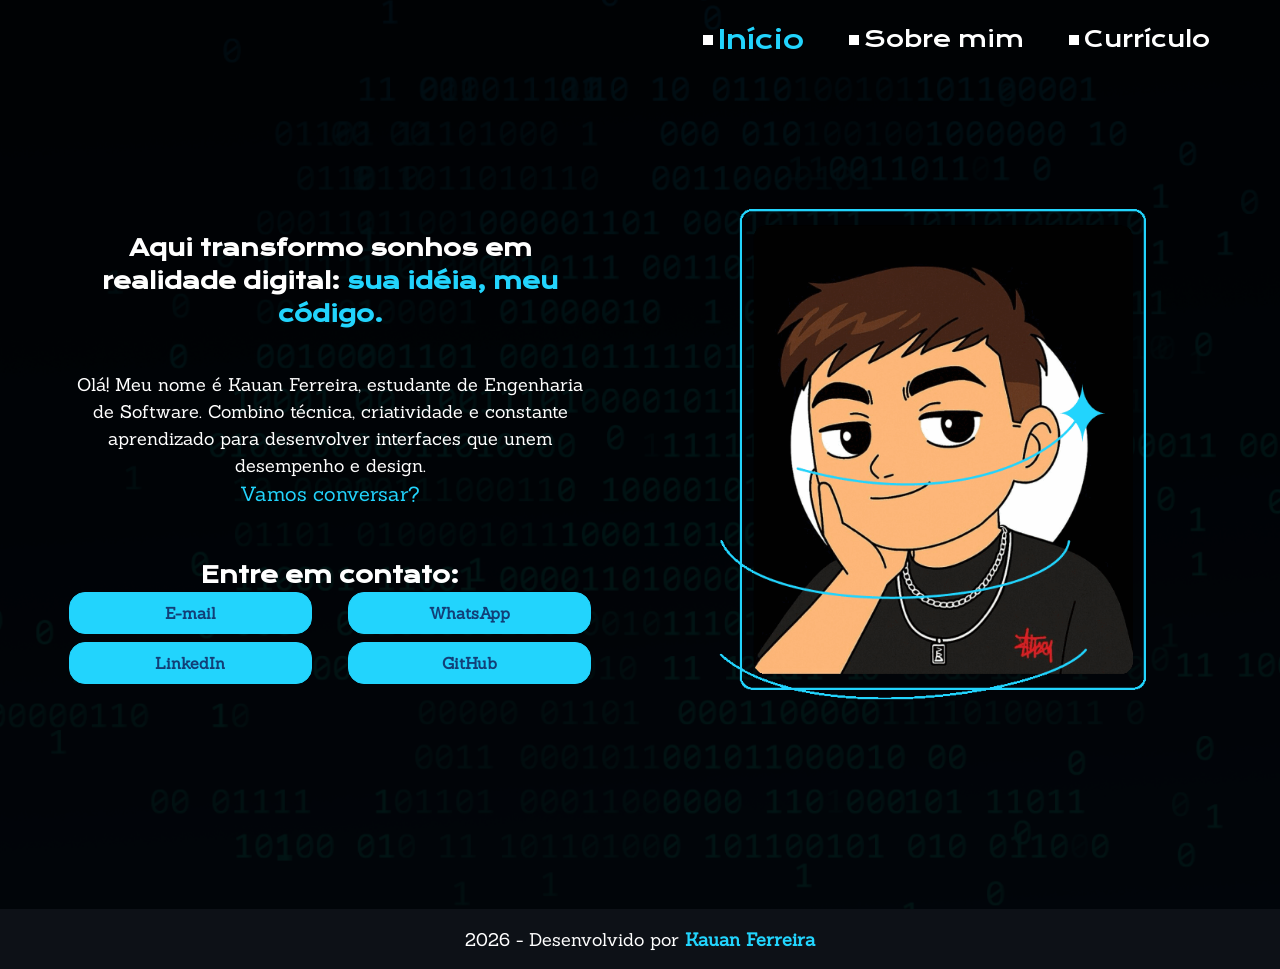
<file: index.html>
<!DOCTYPE html>
<html lang="pt-BR">

<head>
    <meta charset="UTF-8">
    <meta name="viewport" content="width=device-width, initial-scale=1.0">
    <title>Portfólio - Kauan Ferreira</title>
    <link rel="preconnect" href="https://fonts.googleapis.com">
    <link rel="preconnect" href="https://fonts.gstatic.com" crossorigin>
    <link rel="preconnect" href="https://fonts.googleapis.com">
    <link rel="preconnect" href="https://fonts.gstatic.com" crossorigin>
    <link href="https://fonts.googleapis.com/css2?family=Krona+One&family=Sanchez:ital@0;1&display=swap"
        rel="stylesheet">
    <link rel="stylesheet" href="css/reset.css">
    <link rel="stylesheet" href="css/index.css">
</head>

<body>
    <header class="header">
        <nav class="header-nav">
            <ul class="header-menu">
                <li class="header-item inicio"><a class="header-link" href="index.html">Início</a></li>
                <li class="header-item sobre mim"><a class="header-link" href="aboutme.html">Sobre mim</a></li>
                <li class="header-item curriculo"><a class="header-link" href="https://drive.google.com/file/d/1dLyHVBGYDUkBaqZBWPBalnxdFUiq4QI7/view?usp=sharing" target="_blank">Currículo</a></li>
            </ul>
        </nav>
    </header>
    <main class="container">

        <section class="conteudo">
            
            <section class="text-container">
                <h1 class="title">
                    Aqui transformo sonhos em realidade digital: <b class="text-blue">sua idéia, meu código.</b>
                </h1>
                <p class="subtitle">Olá! Meu nome é Kauan Ferreira, estudante de Engenharia de Software. Combino
                    técnica,
                    criatividade e constante aprendizado para desenvolver interfaces que unem desempenho e design. <br>
                    <span class="text-blue subtitle-blue">Vamos conversar?</span>
                </p>
            </section>

            <section class="btn-container">
                <h2 class="title">Entre em contato:</h2>
                <div class="contact-buttons">
                    <a href="mailto:kauanferreira2917@gmail.com" target="_blank" class="btn">E-mail</a>
                    <a href="https://api.whatsapp.com/send?phone=5511998253084&text=Ol%C3%A1%2C%20gostaria%20de%20saber%20mais%20sobre%20seu%20trabalho!"
                        target="_blank" class="btn">WhatsApp</a>
                    <a href="https://www.linkedin.com/in/kafs87/" target="_blank" class="btn">LinkedIn</a>
                    <a href="https://github.com/kafs87" target="_blank" class="btn">GitHub</a>
                </div>
            </section>
        </section>

        <section class="image-container">
            <img src="image/avatar-gif-formatted.gif" alt="GIF de um avatar" class="image-avatar">
        </section>

    </main>
    <footer class="footer">
        <p class="text-footer"><span id="current-year"></span> - Desenvolvido por <b class="text-blue">Kauan Ferreira</b></p>
    </footer>
<script>
    document.getElementById('current-year').textContent = new Date().getFullYear();
</script>
</body>

</html>
</file>
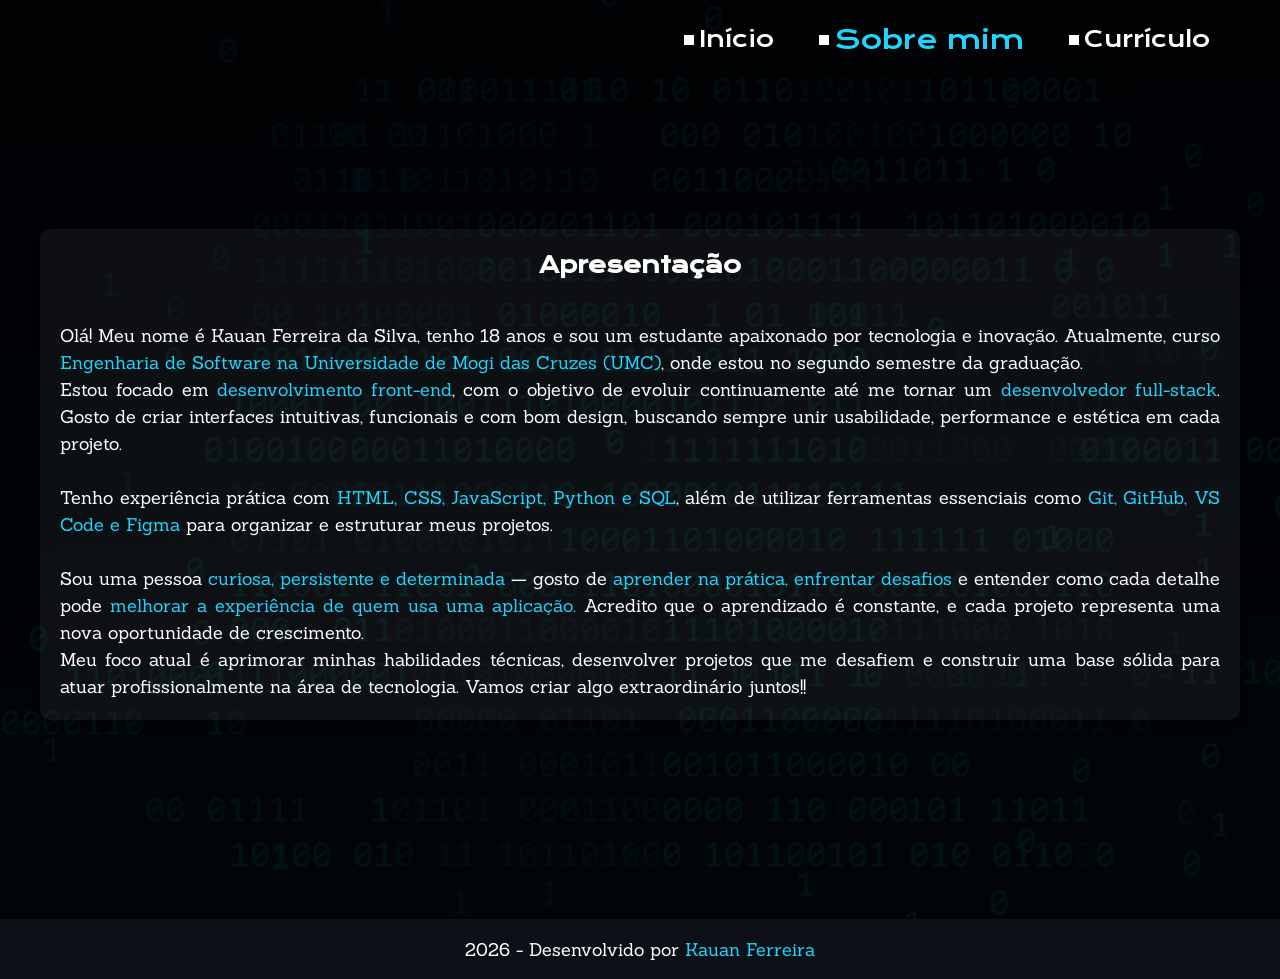
<file: aboutme.html>
<!DOCTYPE html>
<html lang="pt-BR">

<head>
    <meta charset="UTF-8">
    <meta name="viewport" content="width=device-width, initial-scale=1.0">
    <title>Portfólio - Kauan Ferreira</title>
    <link rel="preconnect" href="https://fonts.googleapis.com">
    <link rel="preconnect" href="https://fonts.gstatic.com" crossorigin>
    <link rel="preconnect" href="https://fonts.googleapis.com">
    <link rel="preconnect" href="https://fonts.gstatic.com" crossorigin>
    <link href="https://fonts.googleapis.com/css2?family=Krona+One&family=Sanchez:ital@0;1&display=swap"
        rel="stylesheet">
    <link rel="stylesheet" href="css/reset.css">
    <link rel="stylesheet" href="css/aboutme.css">
</head>

<body>
    <header class="header">
        <nav class="header-nav">
            <ul class="header-menu">
                <li class="header-item inicio"><a class="header-link" href="index.html">Início</a>
                </li>
                <li class="header-item sobre-mim"><a class="header-link" href="aboutme.html">Sobre mim</a></li>
                <li class="header-item curriculo"><a class="header-link"
                        href="https://drive.google.com/file/d/1dLyHVBGYDUkBaqZBWPBalnxdFUiq4QI7/view?usp=sharing" target="_blank">Currículo</a></li>
            </ul>
        </nav>
    </header>

    <main class="container">
        <section class="about-me">
            <h1 class="title">Apresentação</h1>
            <p class="subtitle first-paragraph">
                Olá! Meu nome é Kauan Ferreira da Silva, tenho 18 anos e sou um estudante apaixonado por tecnologia e
                inovação. Atualmente, curso <b class="text-blue">Engenharia de Software na Universidade de Mogi das Cruzes (UMC)</b>, onde estou no segundo semestre da graduação. <br>
                Estou focado em <b class="text-blue">desenvolvimento front-end</b>, com o objetivo de evoluir continuamente até me tornar um <b class="text-blue">desenvolvedor full-stack</b>. Gosto de criar interfaces intuitivas, funcionais e com bom design, buscando sempre unir usabilidade, performance e estética em cada projeto.<br><br>
                
            <p class="subtitle second-paragraph">Tenho experiência prática com <b class="text-blue">HTML, CSS, JavaScript, Python e SQL</b>, além de utilizar ferramentas essenciais como <b class="text-blue">Git, GitHub, VS Code e Figma</b> para organizar e estruturar meus projetos.<br><br></p>

            <p class="subtitle third-paragraph">Sou uma pessoa <b class="text-blue">curiosa, persistente e determinada</b> — gosto de <b class="text-blue">aprender na prática, enfrentar desafios</b> e entender como cada detalhe pode <b class="text-blue">melhorar a experiência de quem usa uma aplicação.</b> Acredito que o aprendizado é constante, e cada projeto representa uma nova oportunidade de crescimento.<br>
            Meu foco atual é aprimorar minhas habilidades técnicas, desenvolver projetos que me desafiem e construir uma base sólida para atuar profissionalmente na área de tecnologia. Vamos criar algo extraordinário juntos!!</p>
            </p>
        </section>
    </main>

    <footer class="footer">
        <p class="text-footer"><span id="current-year"></span> - Desenvolvido por <b class="text-blue">Kauan
                Ferreira</b></p>
    </footer>
    <script>
        document.getElementById('current-year').textContent = new Date().getFullYear();
    </script>
</body>

</html>
</file>
<file: css/index.css>
body {
    background-color: #000000;
    background-image: url('../image/bg-code.png');
    color: #fff;
    font-family: "Sanchez", sans-serif;
    line-height: 1.5;
    box-sizing: border-box;
    background-size: cover;
    background-repeat: no-repeat;
    background-position: center;
}

.header {
    display: flex;
    color: #fff;
    align-items: center;
    justify-content: flex-end;
    font-family: "Krona One", sans-serif;
    font-size: 24px;
}

.header-menu {
    display: flex;
    padding-top: 20px;
    align-items: center;
    margin-right: 70px;
}

.header-menu a {
    display: flex;
    align-items: center;
    gap: 5px;
    margin-left: 45px;
    transition: transform 0.3s ease;
}

.header .inicio {
    color: #22d4fd;
    font-size: 26px;
}

.header-menu a::before {
    content: "";
    display: inline-block;
    width: 10px;
    height: 10px;
    background-color: #fff;
    transition: background-color 0.3s ease;
}

.header-link:hover {
    transform: scale(1.07);
    color: #123f77;
}

.header-menu a:hover::before {
    background-color: #123f77;
}

.header-link:active {
    transform: scale(0.99);
    color: #22d4fd;
}

.text-blue {
    color: #22d4fd;
}

.subtitle-blue {
    font-size: 22px;
}

.title {
    font-family: "Krona One", sans-serif;
    font-size: 30px;
}

.subtitle {
    font-family: "Sanchez", sans-serif;
    font-size: 20px;
    margin-bottom: 70px;
}

.container {
    display: flex;
    align-items: center;
    justify-content: center;
    text-align: center;
    padding-top: 145px;
}

.conteudo {
    display: flex;
    flex-direction: column;
    margin-right: 100px;
}

.text-container {
    max-width: 800px;
    width: 100%;
    display: flex;
    flex-direction: column;
    gap: 40px;
}

.contact-buttons {
    display: grid;
    grid-template-columns: 1fr 1fr;
    gap: 8px;
    justify-items: center;
    align-items: center;
}

.btn {
    display: flex;
    align-items: center;
    justify-content: center;
    background-color: #22d4fd;
    text-align: center;
    width: 97%;
    border-radius: 16px;
    font-size: 1.3rem;
    padding: 15px 0;
    color: #123f77;
    font-family: "Sanchez", sans-serif;
    font-weight: 700;
    border: 1px solid #22d4fd;
}

.btn:hover {
    background-color: #123f77;
    color: #22d4fd;
    transform: scale(1.05);
    transition: background-color 0.3s, color 0.3s, transform 0.3s;
}

.footer {
    display: flex;
    align-items: center;
    justify-content: center;
    margin-top: 121px;
    height: 60px;
    background-color: #0d1117;
    color: #ffffff;
    font-family: "Sanchez", sans-serif;
    font-size: 18px;
}

.image-avatar {
    width: 500px;
}

@media (max-width: 1600px) {
    .header {
        font-size: 22px;
    }

    .title {
        font-size: 22px;
    }

    .subtitle {
        font-size: 18px;
        margin-bottom: 50px;
    }

    .subtitle-blue {
        font-size: 20px;
    }

    .conteudo {
        margin-right: 0
    }

    .container {
        padding-top: 150px;
        gap: 50px;
        flex-wrap: wrap;
    }

    .text-container {
        max-width: 550px;
        width: 100%;
        padding: 0 20px;
    }

    .btn {
        padding: 8px 0px;
        font-size: 1rem;
        width:90%;
    }

    .image-avatar {
        margin-right: 15px;
        max-width: 70vw;
        width: 75%;
    }

    .footer {
        margin-top: 203px;
    }
}

@media (max-width: 1218px) {
    .header {
        display: flex;
        justify-content: center;
    }

    .header-menu {
        margin-right: 50px;
        gap: 15px;
    }

        .container {
        flex-direction: column-reverse;
        padding-top: 100px;
        gap: 50px;
        flex-wrap: wrap;
    }
}

@media (max-width: 720px) {
    .header .inicio {
        display: none;
    }

    .header {
        font-size: 14px;
        display: flex;
        justify-content: center;
    }

    .header-menu {
        margin-right: 50px;
        gap: 15px;
        padding-top: 10px;
    }

    .header-menu a::before {
        width: 8px;
        height: 8px;
    }

    .title {
        font-size: 20px;
    }

    .subtitle {
        font-size: 16px;
        margin-bottom: 50px;
    }

    .subtitle-blue {
        font-size: 18px;
    }

    .container {
        flex-direction: column-reverse;
        padding-top: 100px;
        gap: 50px;
        flex-wrap: wrap;
    }

    .conteudo {
        margin-right: 0;
    }

    .text-container {
        max-width: 600px;
        width: 100%;
        padding: 0 20px;
    }

    .btn {
        padding: 8px 0px;
        font-size: 1rem;
        width: 90%;
    }

    .image-avatar {
        margin-right: 15px;
        max-width: 70vw;
        width: 100%;
    }
}
</file>
<file: css/aboutme.css>
body {
    background-color: #000000;
    background-image: url('../image/bg-code.png');
    color: #fff;
    font-family: "Sanchez", sans-serif;
    line-height: 1.5;
    box-sizing: border-box;
    background-size: cover;
    background-repeat: no-repeat;
    background-position: center;
}

.header {
    display: flex;
    color: #fff;
    align-items: center;
    justify-content: flex-end;
    font-family: "Krona One", sans-serif;
    font-size: 24px;
}

.header-menu {
    display: flex;
    padding-top: 20px;
    align-items: center;
    margin-right: 70px;
}

.header-menu a {
    display: flex;
    align-items: center;
    gap: 5px;
    margin-left: 45px;
    transition: transform 0.3s ease;
}

.header .sobre-mim {
    color: #22d4fd;
    font-size: 26px;
}

.header-menu a::before {
    content: "";
    display: inline-block;
    width: 10px;
    height: 10px;
    background-color: #fff;
    transition: background-color 0.3s ease;
}

.header-link:hover {
    transform: scale(1.07);
    color: #123f77;
}

.header-menu a:hover::before {
    background-color: #123f77;
}

.header-link:active {
    transform: scale(0.99);
    color: #123f77;
}

.text-blue {
    color: #22d4fd;
    font-weight: 500;
}

.container {
    display: flex;
    align-items: center;
    justify-content: center;
    text-align: center;
    padding-top: 145px;
    padding-bottom: 78px;
    transition: background-color 0.3s, color 0.3s, transform 0.3s;
}

.title {
    font-family: "Krona One", sans-serif;
    font-size: 30px;
    margin-bottom: 40px;
}

.title:hover {
    transform: scale(1.02);
    transition: transform 0.5s ease-in;
}

.subtitle {
    font-family: "Sanchez", sans-serif;
    font-size: 18px;
    text-align: justify;
}

.first-paragraph:hover {
    transform: scale(1.02);
    transition: transform 0.5s ease-in;
}

.second-paragraph:hover {
    transform: scale(1.02);
    transition: transform 0.5s ease-in-out;
}

.third-paragraph:hover {
    transform: scale(1.02);
    transition: transform 0.5s ease-out;
}

.about-me {
    max-width: 1200px;
    padding: 20px;
    background-color: rgba(255, 255, 255, 0.05);
    border-radius: 10px;
    box-shadow: 0 4px 8px rgba(0, 0, 0, 0.2);
}

.footer {
    display: flex;
    position: static;
    align-items: center;
    justify-content: center;
    margin-top: 121px;
    height: 60px;
    background-color: #0d1117;
    color: #ffffff;
    font-family: "Sanchez", sans-serif;
    font-size: 18px;
}

@media (max-width: 1600px) {
    .header {
        font-size: 22px;
    }

    .container {
    padding-top: 170px;
}

    .title {
        font-size: 22px;
    }

    .subtitle {
        font-size: 18px;
    }
    
}

@media (max-width: 1218px) {
    .header {
        display: flex;
        justify-content: center;
    }

    .header-menu {
        margin-right: 50px;
        gap: 15px;
    }

        .container {
    padding-top: 187px;
}   

    .about-me {
        max-width: 700px;
    }
}

@media (max-width: 720px) {
    .header .sobre-mim {
        display: none;
    }

    .header {
        font-size: 14px;
        display: flex;
        justify-content: center;
    }

    .header-menu {
        margin-right: 50px;
        gap: 15px;
        padding-top: 10px;
    }

    .header-menu a::before {
        width: 8px;
        height: 8px;
    }

    .about-me {
        max-width: 350px;
    }

    .container {
        padding-top: 100px;
        flex-wrap: wrap;
    }

    .title {
        font-size: 20px;
    }

    .subtitle {
        font-size: 16px;
    }
}

@media (max-width: 400px) {
    .about-me {
        max-width: 300px;
    }
}
</file>
